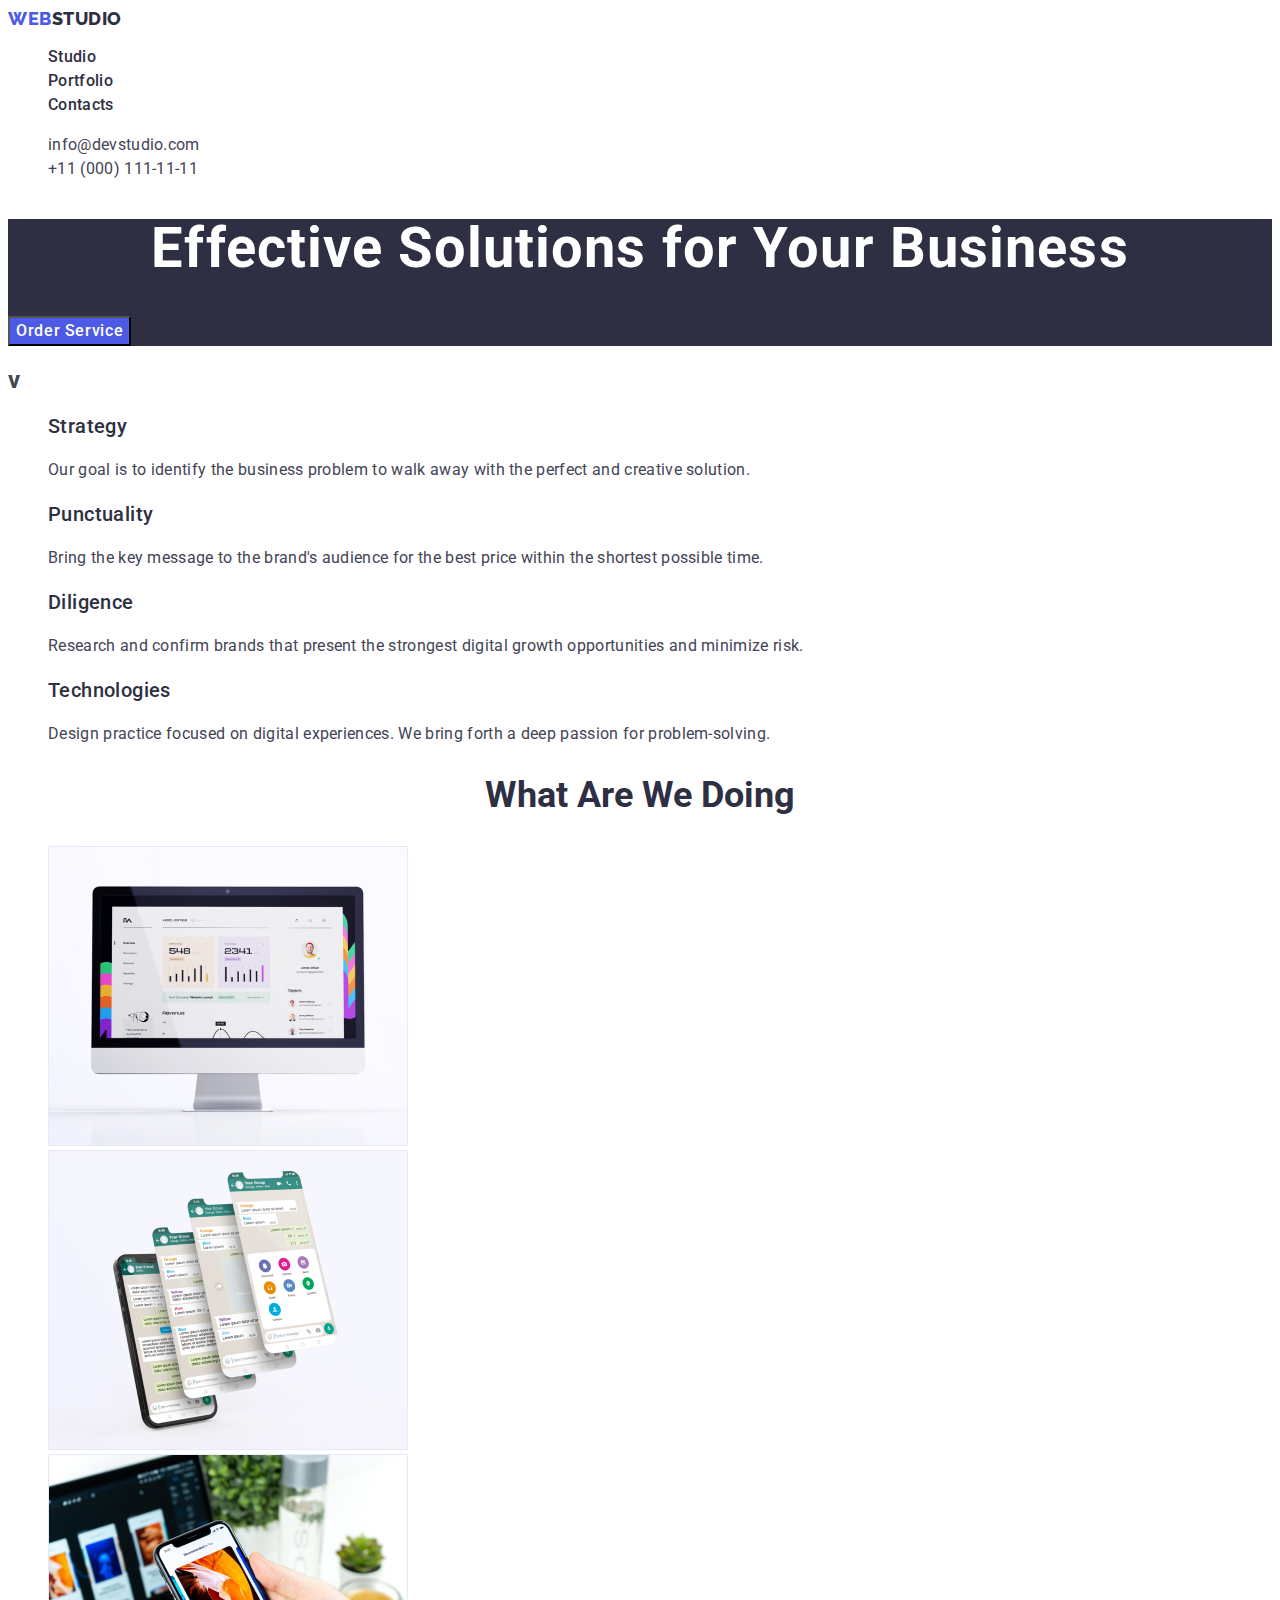
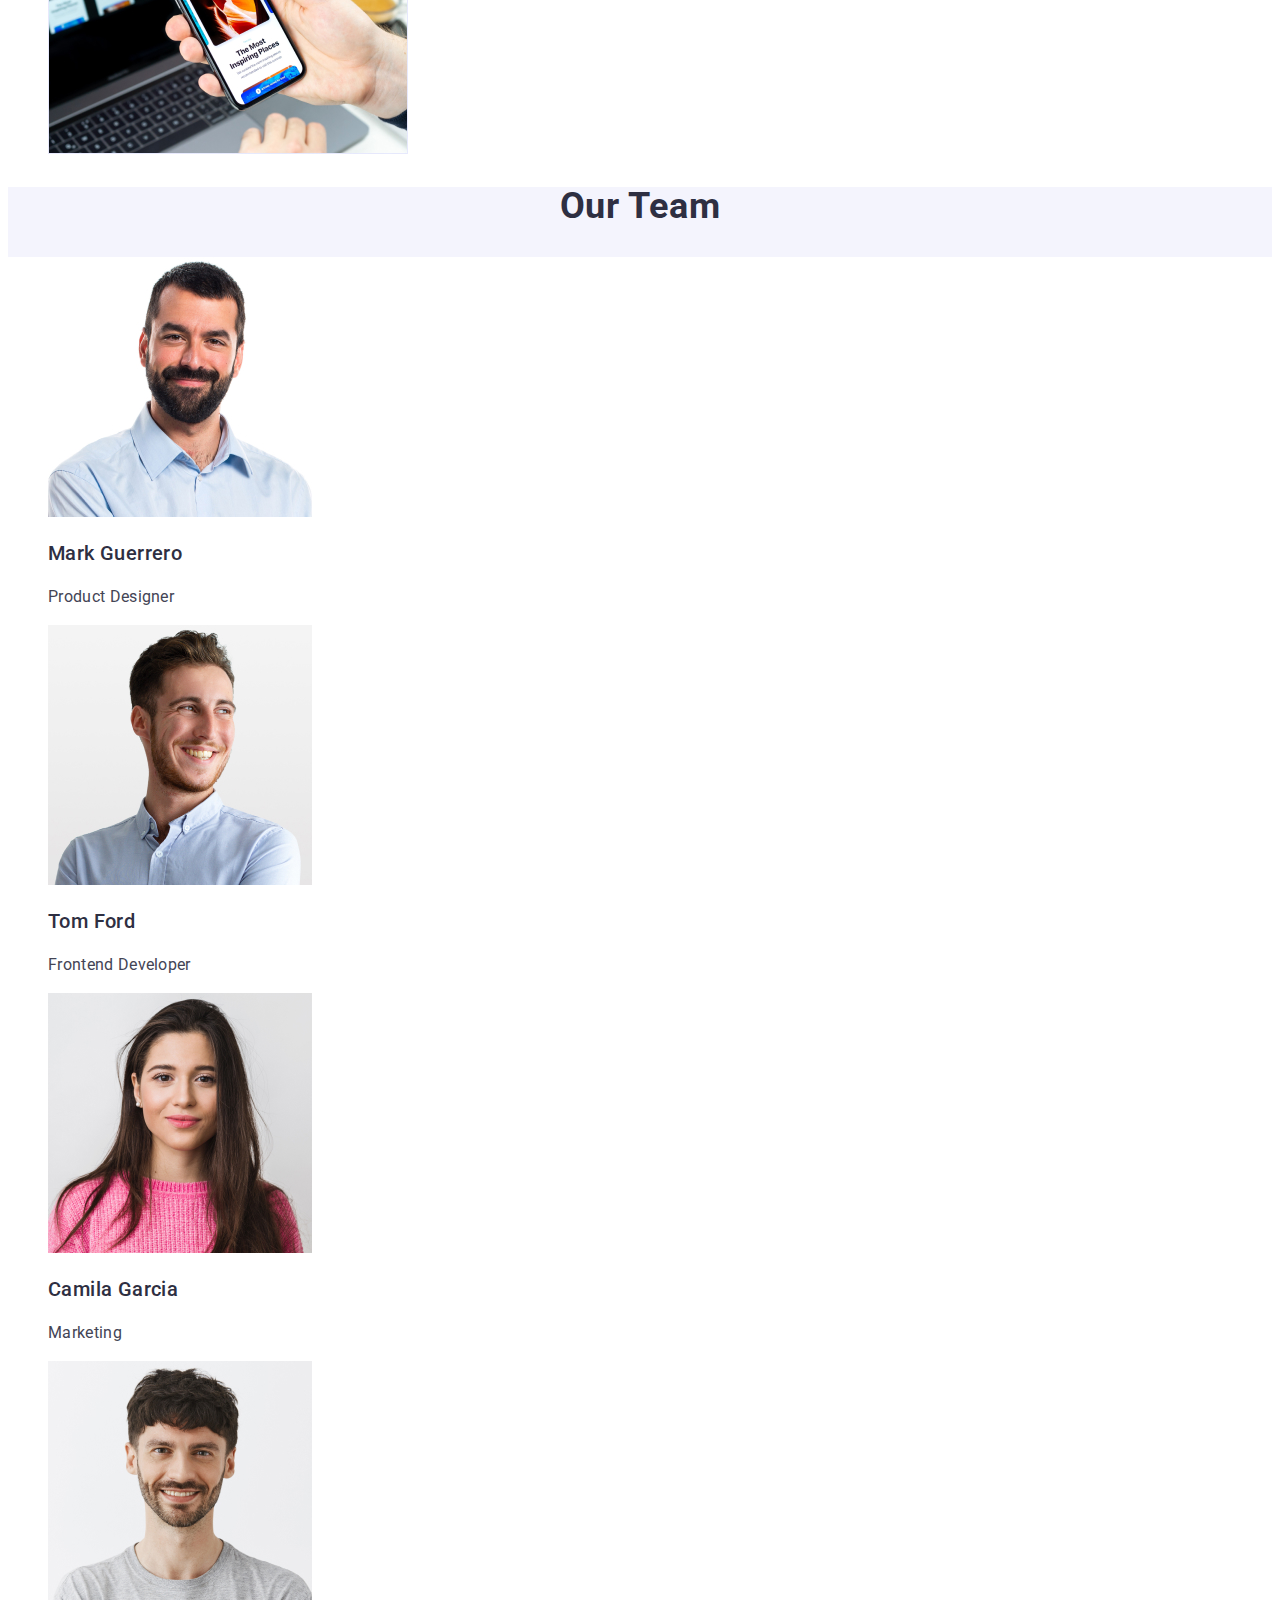
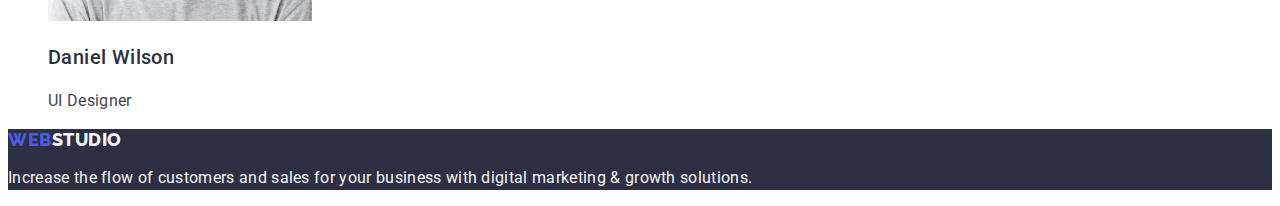
<file: index.html>
<!DOCTYPE html>
<html lang="en">
  <head>
    <meta charset="UTF-8" />
    <meta name="viewport" content="width=device-width, initial-scale=1.0" />
    <title>Document</title>
    <link rel="preconnect" href="https://fonts.googleapis.com" />
    <link rel="preconnect" href="https://fonts.gstatic.com" crossorigin />
    <link
      href="https://fonts.googleapis.com/css2?family=Raleway:wght@800&family=Roboto:wght@400;500;700;900&display=swap"
      rel="stylesheet"
    />

    <link rel="stylesheet" href="./css/styles.css" />
  </head>
  <!-- Profile header -->
  <body>
    <header class="page-header">
      <nav class="navigation">
        <a class="logo link" href="./index.html"
          >Web<span class="dark">Studio</span></a
        >
        <ul class="nav list">
          <li class="nav-item">
            <a class="nav-link link" href="./index.html">Studio</a>
          </li>
          <li class="nav-item">
            <a class="nav-link link" href="./portfolio.html">Portfolio</a>
          </li>
          <li class="nav-item">
            <a class="nav-link link" href="">Contacts</a>
          </li>
        </ul>
      </nav>
      <address class="address">
        <ul class="contacts-list list">
          <li class="contact-item">
            <a class="link" href="mailto:info@devstudio.com"
              >info@devstudio.com</a
            >
          </li>
          <li class="contact-item">
            <a class="link" href="tel:+110001111111">+11 (000) 111-11-11</a>
          </li>
        </ul>
      </address>
    </header>
    <!--Hero -->
    <main class="main">
      <section class="main-section hero">
        <h1 class="solution-title">Effective Solutions for Your Business</h1>
        <button class="button" type="button">Order Service</button>
      </section>
      <section class="social">
        <h2>v</h2>

        <ul class="solution-list list">
          <li class="item-list">
            <h3 class="solution-subtitle">Strategy</h3>
            <p class="desc-list">
              Our goal is to identify the business problem to walk away with the
              perfect and creative solution.
            </p>
          </li>

          <li class="item-list">
            <h3 class="solution-subtitle">Punctuality</h3>
            <p class="desc-list">
              Bring the key message to the brand's audience for the best price
              within the shortest possible time.
            </p>
          </li>

          <li class="item-list">
            <h3 class="solution-subtitle">Diligence</h3>
            <p class="desc-list">
              Research and confirm brands that present the strongest digital
              growth opportunities and minimize risk.
            </p>
          </li>
          <li class="item-list">
            <h3 class="solution-subtitle">Technologies</h3>
            <p class="desc-list">
              Design practice focused on digital experiences. We bring forth a
              deep passion for problem-solving.
            </p>
          </li>
        </ul>
      </section>

      <!-- What are we doing -->
      <section class="main-section">
        <h2 class="section-title">What are we doing</h2>
        <ul class="list">
          <li class="solution-item">
            <img
              src="./images/img1.jpg"
              alt="our product"
              width="360"
              height="300"
            />
          </li>
          <li class="solution-item">
            <img
              src="./images/img2.jpg"
              alt="our product"
              width="360"
              height="300"
            />
          </li>
          <li class="solution-item">
            <img
              src="./images/img3.jpg"
              alt="our product"
              width="360"
              height="300"
            />
          </li>
        </ul>
      </section>

      <!--Our Team-->
      <section class="main-team">
        <h2 class="team-title">Our Team</h2>
        <ul class="team-list list">
          <li class="item-team">
            <img
              src="./images/img.jpg"
              alt="Mark Guerrero"
              width="264"
              height="260"
            />
            <h3 class="team-subtitle">Mark Guerrero</h3>
            <p class="desc-team">Product Designer</p>
          </li>
          <li class="item-team">
            <img
              src="./images/img4.jpg"
              alt="Mark Guerrero"
              width="264"
              height="260"
            />
            <h3 class="team-subtitle">Tom Ford</h3>
            <p class="desc-team">Frontend Developer</p>
          </li>
          <li class="item-team">
            <img
              src="./images/img5.jpg"
              alt="Mark Guerrero"
              width="264"
              height="260"
            />
            <h3 class="team-subtitle">Camila Garcia</h3>
            <p class="desc-team">Marketing</p>
          </li>
          <li class="item-team">
            <img
              src="./images/img6.jpg"
              alt="Mark Guerrero"
              width="264"
              height="260"
            />
            <h3 class="team-subtitle">Daniel Wilson</h3>
            <p class="desc-team">UI Designer</p>
          </li>
        </ul>
      </section>
    </main>
    <!-- Footer -->
    <footer class="footer">
      <a href="./index.html" class="logo link"
        >WEB<span class="light">Studio</span></a
      >
      <p class="footer-desc">
        Increase the flow of customers and sales for your business with digital
        marketing & growth solutions.
      </p>
    </footer>
  </body>
</html>
</file>
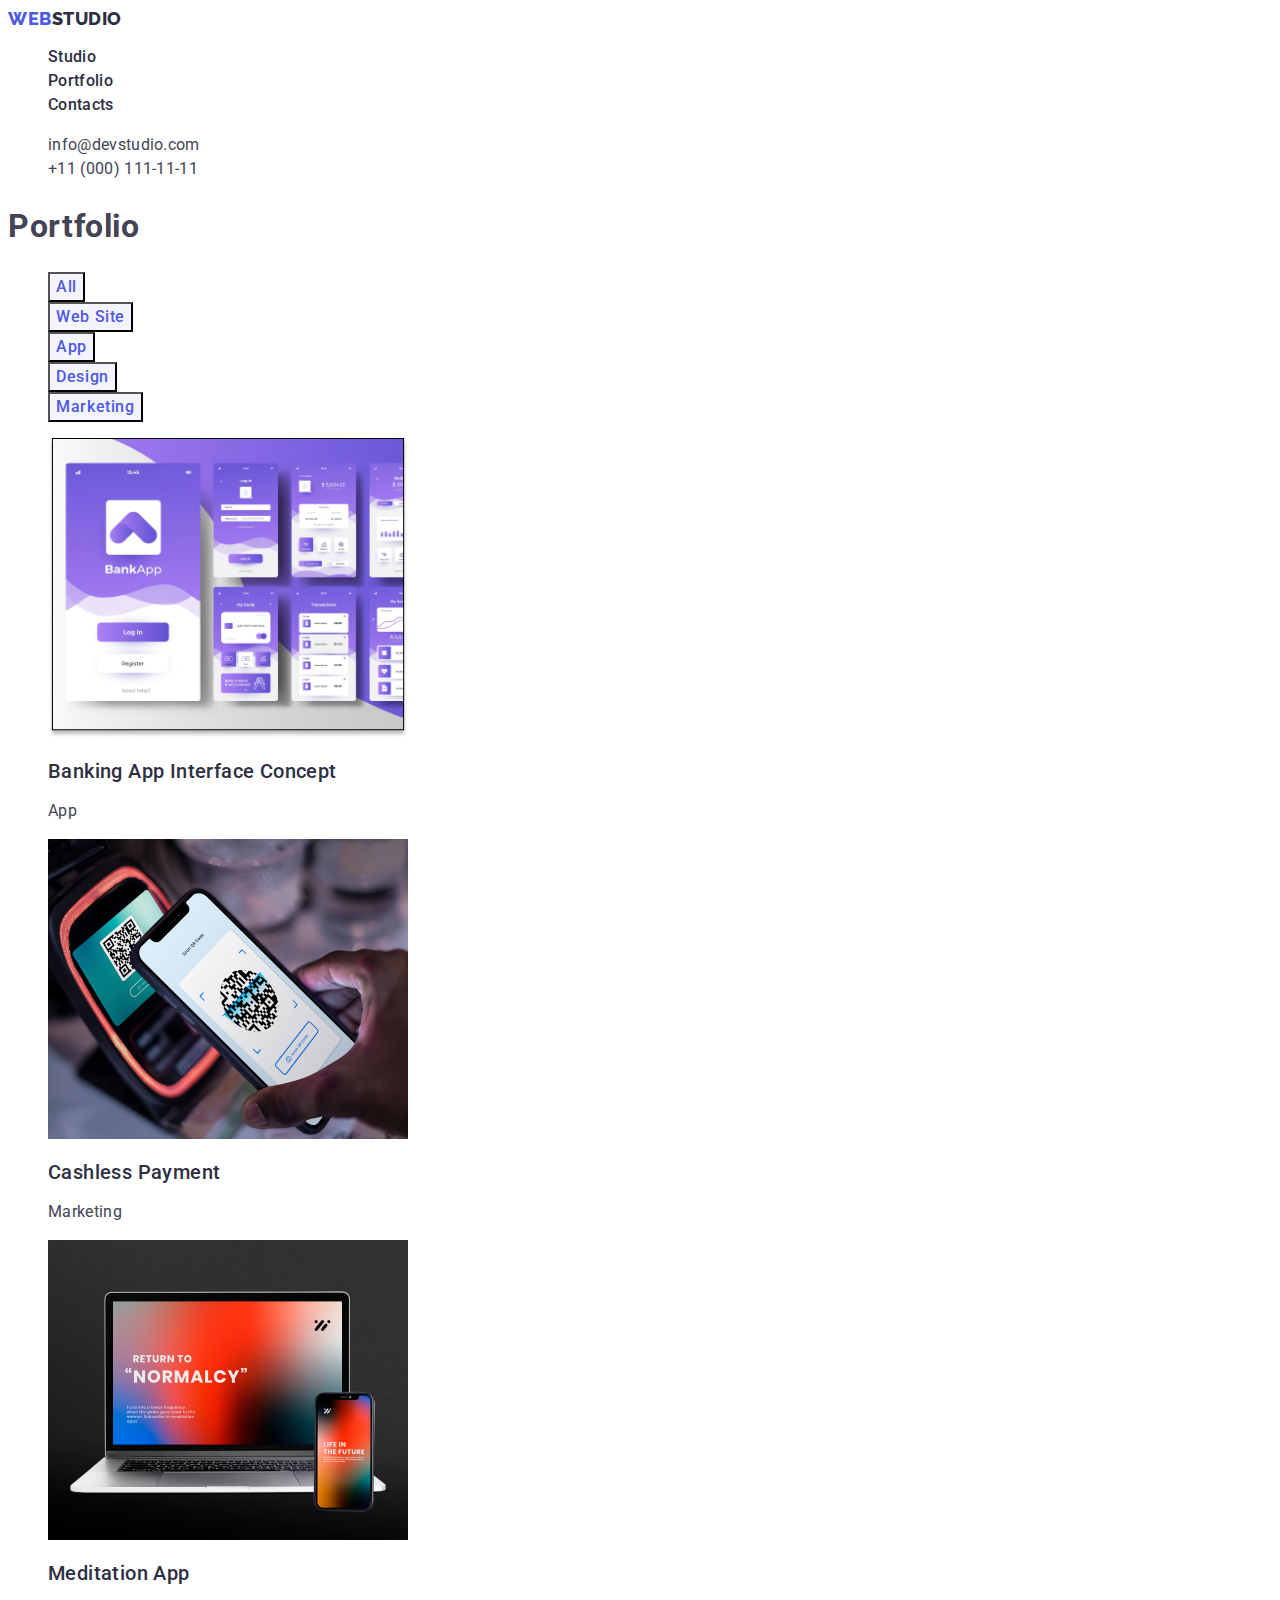
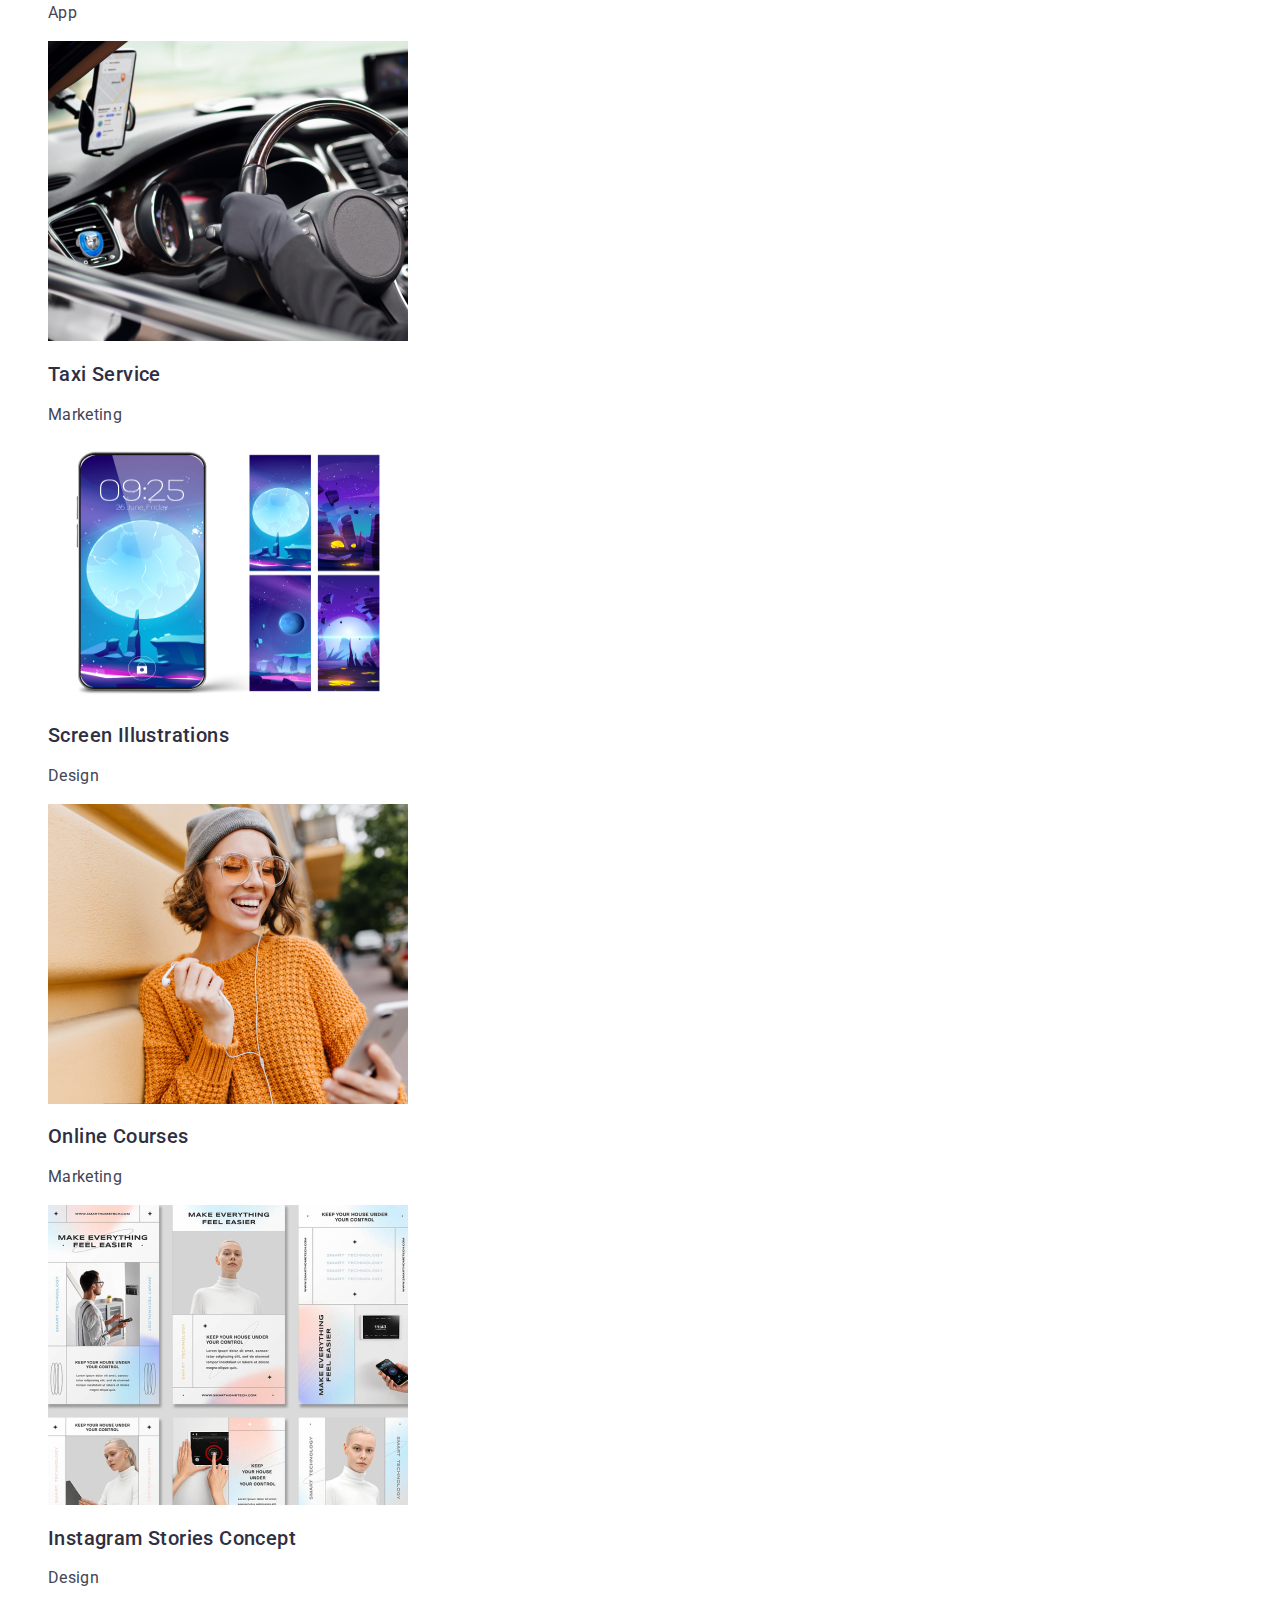
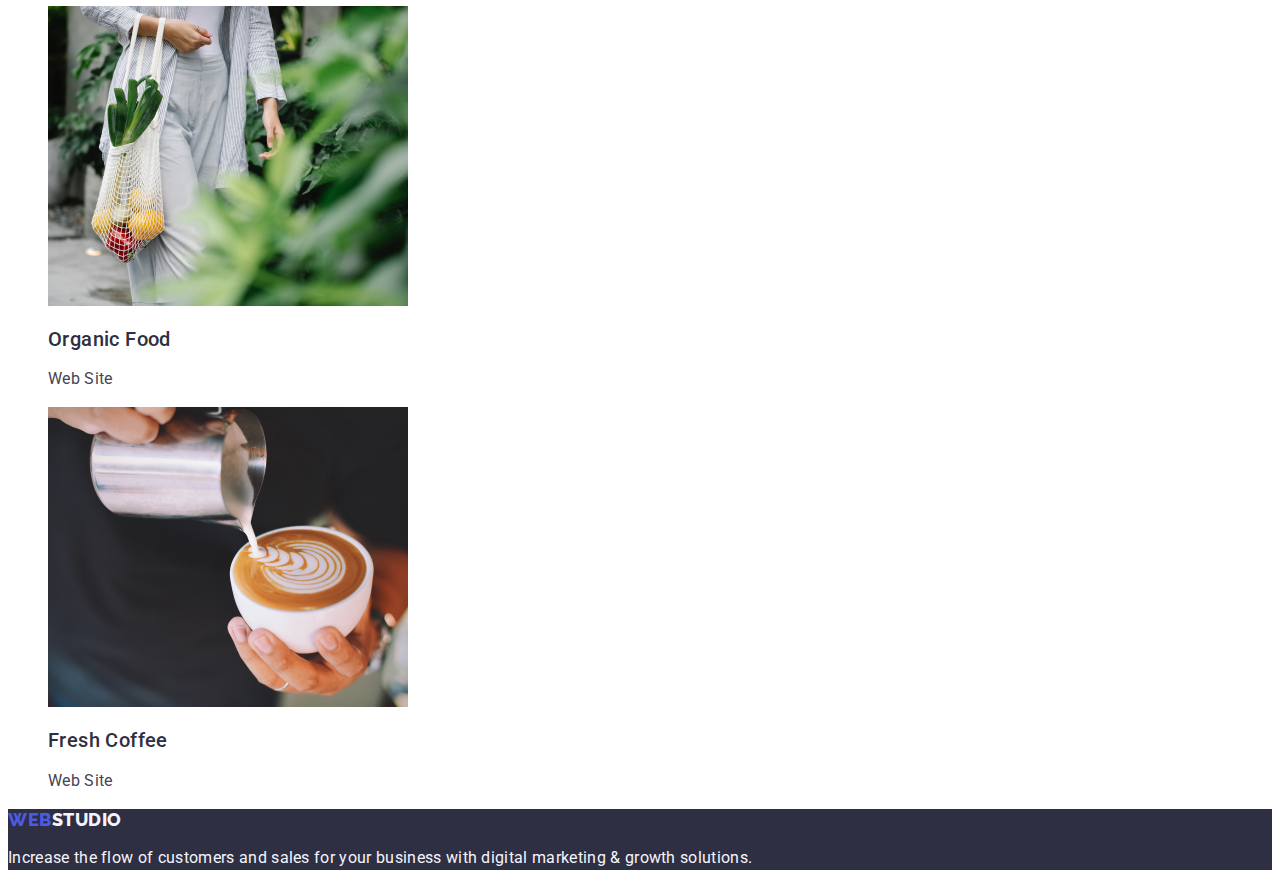
<file: portfolio.html>
<!DOCTYPE html>
<html lang="en">
  <head>
    <meta charset="UTF-8" />
    <meta name="viewport" content="width=device-width, initial-scale=1.0" />
    <title>Document</title>
    <link rel="preconnect" href="https://fonts.googleapis.com" />
    <link rel="preconnect" href="https://fonts.gstatic.com" crossorigin />
    <link
      href="https://fonts.googleapis.com/css2?family=Raleway:wght@800&family=Roboto:wght@400;500;700;900&display=swap"
      rel="stylesheet"
    />

    <link rel="stylesheet" href="./css/styles.css" />
  </head>

  <body>
    <header class="page-header">
      <nav class="navigation">
        <a class="logo link" href="./index.html"
          >Web<span class="dark">Studio</span></a
        >
        <ul class="menu list">
          <li class="menu-item">
            <a class="nav-link link" href="./index.html">Studio</a>
          </li>
          <li class="menu-item">
            <a class="nav-link link" href="./portfolio.html">Portfolio</a>
          </li>
          <li class="menu-item">
            <a class="nav-link link" href="">Contacts</a>
          </li>
        </ul>
      </nav>
      <address class="address">
        <ul class="contacts-list list">
          <li class="contact-item">
            <a class="mail link" href="info@devstudio.com"
              >info@devstudio.com</a
            >
          </li>
          <li class="contact-item">
            <a class="phon link" href="tel:+110001111111"
              >+11 (000) 111-11-11</a
            >
          </li>
        </ul>
      </address>
    </header>
    <!-- Main section -->
    <main>
      <section class="portfolio">
        <h1 class="portfolio-title">Portfolio</h1>
        <ul class="btn-list list">
          <li class="btn-item">
            <button class="portfolio-button" type="button">All</button>
          </li>
          <li class="btn-item">
            <button class="portfolio-button" type="button">Web Site</button>
          </li>
          <li class="btn-item">
            <button class="portfolio-button" type="button">App</button>
          </li>
          <li class="btn-item">
            <button class="portfolio-button" type="button">Design</button>
          </li>
          <li class="btn-item">
            <button class="portfolio-button" type="button">Marketing</button>
          </li>
        </ul>

        <ul class="portfolio-list list">
          <li>
            <a href="#" class="link"
              ><img
                src="./images/img-bank.jpg"
                alt="Banking App Interface Concept"
                width="360"
                height="300"
              />
              <h2 class="portfolio-subtitle">Banking App Interface Concept</h2>
              <p class="portfolio-desc">App</p>
            </a>
          </li>
          <li>
            <a href="#" class="link">
              <img
                src="./images/img-pay.jpg"
                alt="Cashless Payment"
                width="360"
                height="300"
              />
              <h2 class="portfolio-subtitle">Cashless Payment</h2>
              <p class="portfolio-desc">Marketing</p>
            </a>
          </li>
          <li>
            <a href="#" class="link">
              <img
                src="./images/img-appjpg.jpg"
                alt="Meditation App"
                width="360"
                height="300"
              />
              <h2 class="portfolio-subtitle">Meditation App</h2>
              <p class="portfolio-desc">App</p>
            </a>
          </li>
         <li>
            <a href="#" class="link"
              ><img
                src="./images/img-tax.jpg"
                alt="Taxi Service"
                width="360"
                height="300"
              />
              <h2 class="portfolio-subtitle">Taxi Service</h2>
              <p class="portfolio-desc">Marketing</p>
            </a>
          </li>
          <li>
            <a href="#" class="link"
              ><img
                src="./images/img-screen.jpg"
                alt="Screen Illustrations"
                width="360"
                height="260"
              />
              <h2 class="portfolio-subtitle">Screen Illustrations</h2>
              <p class="portfolio-desc">Design</p>
            </a>
          </li>
          <li>
            <a href="#" class="link"
              ><img
                src="./images/img-courses.jpg"
                alt="Online Courses"
                width="360"
                height="300"
              />
              <h2 class="portfolio-subtitle">Online Courses</h2>
              <p class="portfolio-desc">Marketing</p>
            </a>
          </li>

          <li>
            <a href="#" class="link"
              ><img
                src="./images/img-inst.jpg"
                alt="Instagram Stories Concept"
                width="360"
                height="300"
              />
              <h2 class="portfolio-subtitle">Instagram Stories Concept</h2>
              <p class="portfolio-desc">Design</p>
            </a>
          </li>
          <li>
            <a href="#" class="link"
              ><img
                src="./images/img-food.jpg"
                alt="Organic Food"
                width="360"
                height="300"
              />
              <h2 class="portfolio-subtitle">Organic Food</h2>
              <p class="portfolio-desc">Web Site</p>
            </a>
          </li>
          <li>
            <a href="#" class="link">
              <img
                src="./images/img-coffe.jpg"
                alt="Screen Illustrations"
                width="360"
                height="300"
              />
              <h2 class="portfolio-subtitle">Fresh Coffee</h2>
              <p class="portfolio-desc">Web Site</p>
            </a>
          </li>
        </ul>
      </section>
    </main>
    <!-- Footer -->
    <footer class="footer">
      <a href="./index.html" class="logo link"
        >WEB<span class="light">Studio</span>
      </a>
      <p class="footer-desc">
        Increase the flow of customers and sales for your business with digital
        marketing & growth solutions.
      </p>
    </footer>
  </body>
</html>
</file>
<file: css/styles.css>
:root {
  --page-color: #ffffff;
  --main-text: #2e2f42;
  --light-text: #f4f4fd;
  --accent-color: #4d5ae5;
  --main-color: #434455;
  --action-color: #404bbf;
  --description-size: 16px;
  --description-height: 24px;
  --general-lh: 1.5;
  --ls-small: 0.02em;
  --ls-big: 0.04em;
}
.list {
  list-style: none;
}
.link {
  text-decoration: none;
}
body {
  font-family: Roboto, sans-serif;
  background-color: #ffffff;
  color: #434455;
}
.portfolio-desc {
  font-weight: 400;
  font-size: var(--description-size);
  line-height: var(--description-height);
  letter-spacing: var(--ls-small);
  color: var(--main-color);
}

/* LOGO */
.logo {
  font-family: Raleway, sans-serif;
  font-weight: 800;
  font-size: 18px;
  line-height: 1.17;
  letter-spacing: 0.03em;
  text-transform: uppercase;
  text-decoration: none;
  color: #4d5ae5;
}
.light {
  color: #f4f4fd;
}
.dark {
  color: var(--main-text);
}

.accent-color {
  color: var(--accent-color);
}

.menu-link {
  font-family: "Roboto", sans-serif;
  font-weight: 500;
  font-size: 16px;
  line-height: 24px;
}
.nav-link {
  font-weight: 500;
  line-height: 1.5;
  letter-spacing: 0.02em;
  color: var(--main-text);
}
.nav-link:hover,
.nav-link:focus,
.contact-item > a:hover,
.contact-item > a:focus {
  color: var(--action-color);
}
.contact-item > a {
  font-size: var(--description-size);
  line-height: var(--description-height);
  letter-spacing: var(--ls-small);
  font-weight: 400;
  text-decoration: none;
  color: var(--main-color);
}
.address {
  font-style: normal;
}
.contacts-list {
  font-size: 16px;
  line-height: 1.5;
  letter-spacing: 0.02em;
  color: var(--main-color);
}
/* Hero */
.button:hover,
.button:focus {
  background-color: var(--action-color);
 cursor: pointer;
}
.solution-subtitle {
  font-weight: 500;
  font-size: 20px;
  line-height: 1.2;
  letter-spacing: 0.02em;
  color: var(--main-text);
}
.desc-list {
  line-height: 1.5;
  letter-spacing: 0.02em;
}
.section-title {
  font-size: 36px;
  line-height: 1.11;
  text-align: center;
  text-transform: capitalize;
  color: var(--main-text);
}

/* MAIN SECTION */
.portfolio-subtitle {
  font-weight: 500;
  font-size: 20px;
  line-height: 1.2;
  letter-spacing: 0.02em;
  line-height: var(--description-height);
  letter-spacing: var(--ls-small);
  color: var(--main-text);
}
.hero {
  background-color: var(--main-text); ;
}

.portfolio-title {
  line-height: 1.5;
  letter-spacing: 0.02em;
  }

.portfolio-button {
  font-family: Roboto, sans-serif;
  font-weight: 500;
  font-size: 16px;
  letter-spacing: 0.04em;
  line-height: var(--general-lh);
  color: var(--accent-color);
  background-color: var(--light-text);
  cursor: pointer;
}
.portfolio-button:hover,
.portfolio-button:focus,
.portfolio-button:active {
  background-color: var(--action-color);
  color: var(--page-color);
}

.portfolio-list {
  list-style: none;
}
.link {
  text-decoration: none;
}
.main-team {
  background-color: #f4f4fd;
}
.team-title {
  font-size: 36px;
  line-height: 1.11;
  text-align: center;
  letter-spacing: 0.02em;
  text-transform: capitalize;
  color: var(--main-text);
}
.team-subtitle {
  font-weight: 500;
  font-size: 20px;
  line-height: 1.2;
  letter-spacing: 0.02em;
  color: var(--main-text);
}
.desc-team {
  line-height: 1.5;
  letter-spacing: 0.02em;
}
.team-list {
  background-color: #ffffff;
}
.item-team {
  background-color: var(--page-color);
}

.main-section-hero {
  color: var(--main-text);
}
.solution-title {
  font-size: 56px;
  line-height: 1.07;
  text-align: center;
  letter-spacing: 0.02em;
  color: #ffffff;
}
/** FOOTER */
.footer {
  background: var(--main-text);
}
.footer-desc {
  line-height: 1.5;
  color: #f4f4fd;
  letter-spacing: 0.02em;
}


.button {
  background-color: var(--accent-color);
  font-family: Roboto, sans-serif;
  font-weight: 500;
  font-size: 16px;
  line-height: 1.5;
  letter-spacing: 0.04em;
  color: #ffffff;
}
</file>
